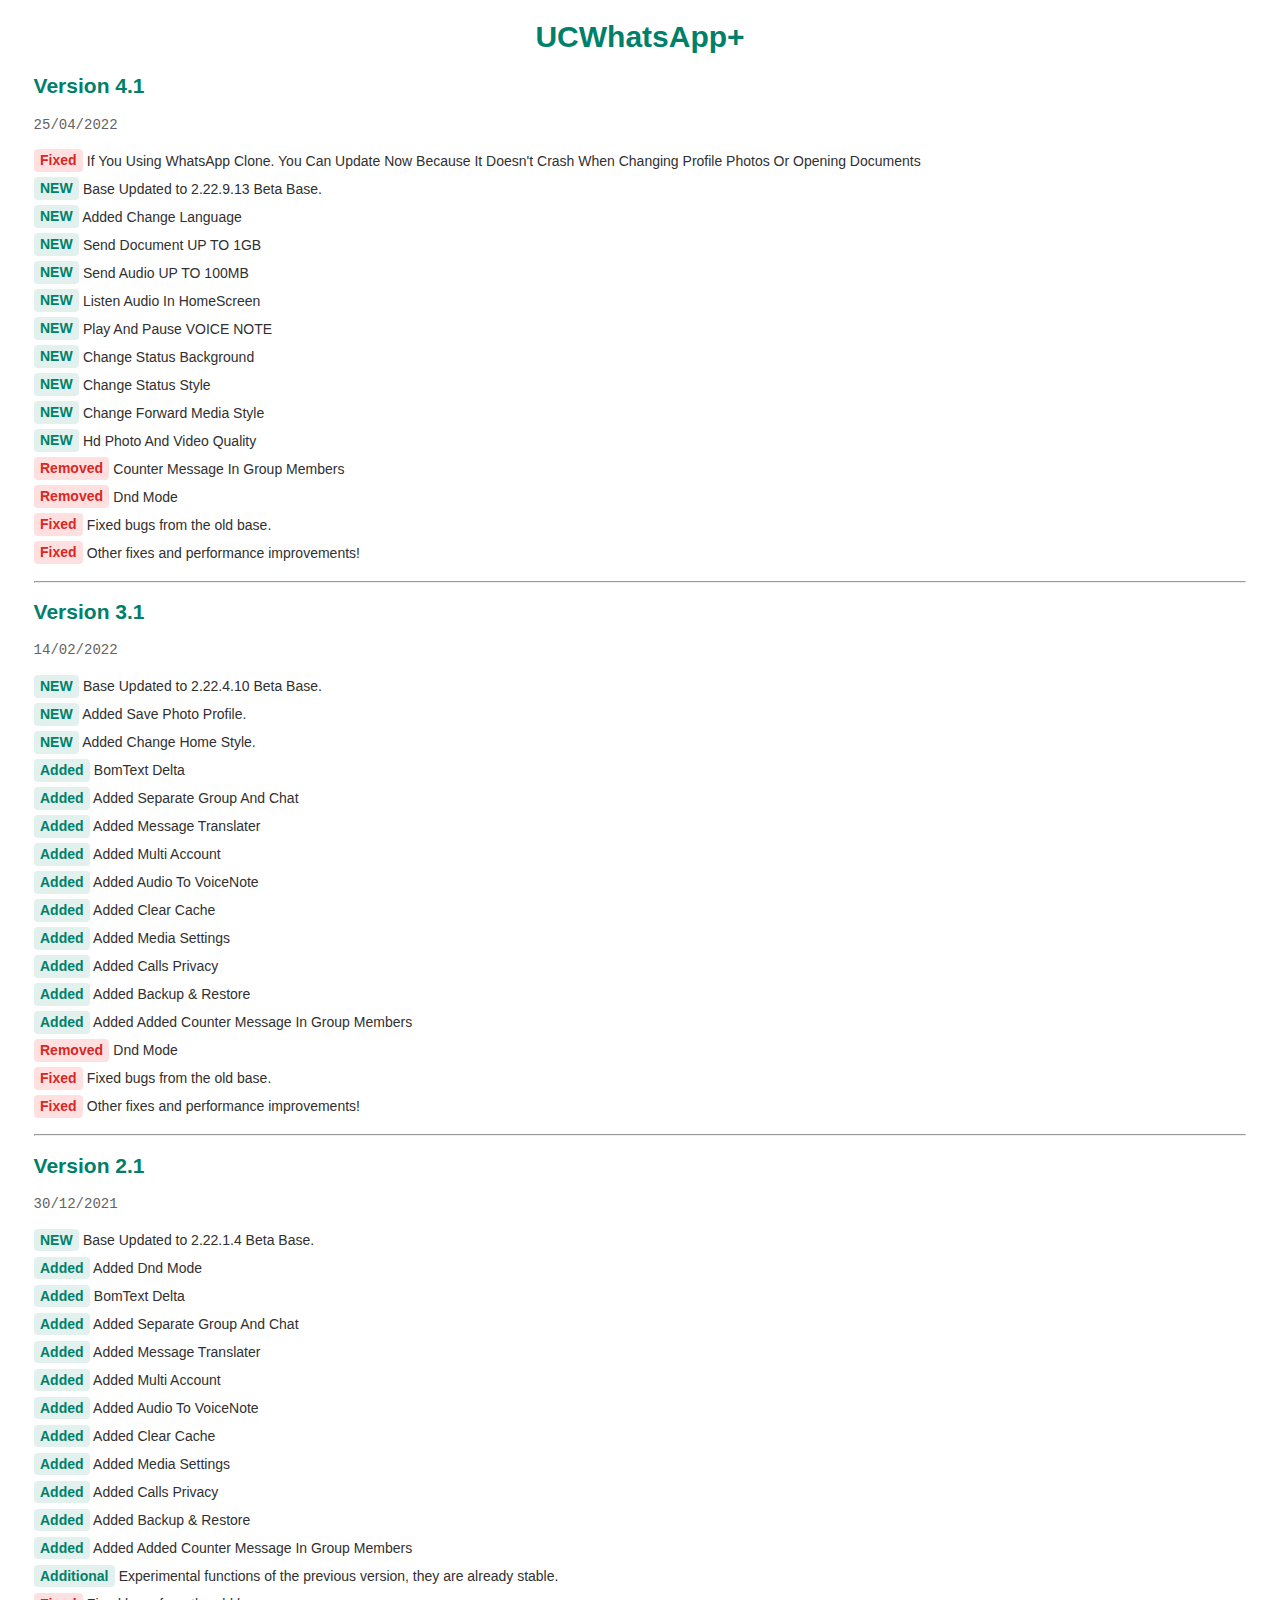
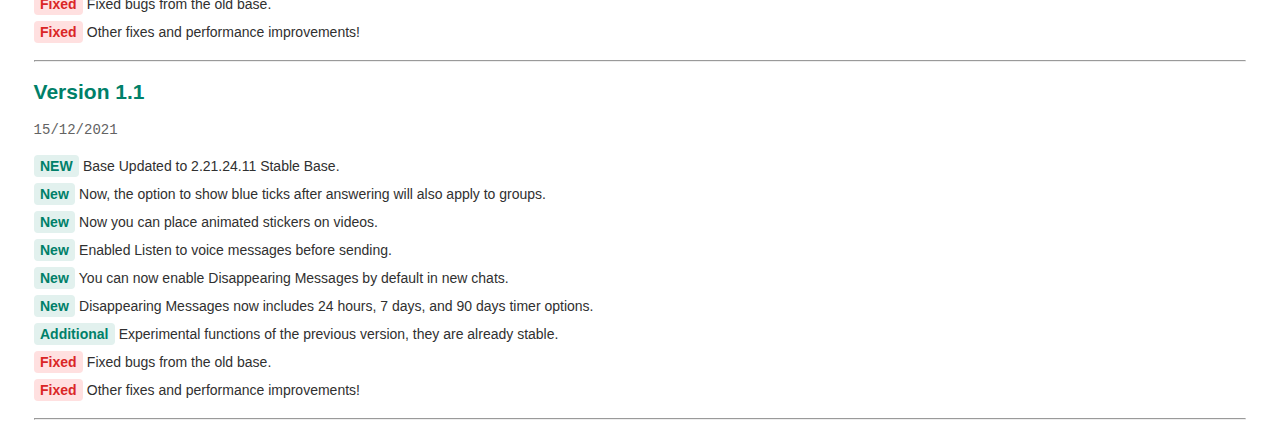
<file: changelog-en.html>
<!DOCTYPE html>
<html>

<head>
    <style>
        html,
        body {
            background-color: #FFFFFF;
            color: #303030;
        }

        body {
            padding-top: 0%;
            padding-left: 2%;
            padding-right: 2%;
            font-size: 14px;
            font-family: 'Arial', 'Helvetica Neue', sans-serif;
        }

        .title {
            display: block;
            width: 100%;
            text-align: center;
            font-size: 16px;
        }

        p {
            line-height: 2;
            display: block;
        }

        b {
            font-size: large;
        }

        point,
        baseup,
        fixed {
            padding: .2rem .4rem;
            border-radius: .25rem;
        }

        point {
            color: #008069;
            background-color: #e2f1ee;
            font-weight: bold;
        }

        baseup {
            background-color: #d5dee2;
            color: #506874;
            font-weight: bold;
        }

        fixed {
            color: #da2626;
            background-color: #ffe0e0;
            font-weight: bold;
        }

        date {
            font-family: monospace;
            color: #636363;
        }
    </style>
</head>
<div style="font-weight: bold; font-size: 15px; text-align: center; width: 100%;">
    <strong>
        <h1 style="color: #008069">UCWhatsApp+</h1>
    </strong>
</div>

<body>
	<h2 style="color: #008069"> Version 4.1</h2>
    <date>25/04/2022</date>

    <p>
<fixed>Fixed</fixed> If You Using WhatsApp Clone. You Can Update Now Because It Doesn't Crash When Changing Profile Photos Or Opening Documents</br>

        <point>NEW</point> Base Updated to 2.22.9.13 Beta Base.</br>
        <point>NEW</point> Added Change Language</br>
        <point>NEW</point> Send Document UP TO 1GB</br>
        <point>NEW</point>  Send Audio UP TO 100MB</br>
        <point>NEW</point>  Listen Audio In HomeScreen</br>
        <point>NEW</point>  Play And Pause VOICE NOTE</br>
        <point>NEW</point>  Change Status Background</br>     
        <point>NEW</point>  Change Status Style</br>     
        <point>NEW</point>  Change Forward Media Style</br>  
        <point>NEW</point>  Hd Photo And Video Quality</br>
        <fixed>Removed</fixed>   Counter Message In Group Members</br>          <fixed>Removed</fixed>  Dnd Mode</br>
        <fixed>Fixed</fixed> Fixed bugs from the old base.</br>
        <fixed>Fixed</fixed> Other fixes and performance improvements!</br>


    </p>
    <hr />
	
	<h2 style="color: #008069"> Version 3.1</h2>
    <date>14/02/2022</date>

    <p>

        <point>NEW</point> Base Updated to 2.22.4.10 Beta Base.</br>
<point>NEW</point> Added Save Photo Profile.</br>
<point>NEW</point> Added Change Home Style.</br>
        <point>Added</point>  BomText Delta</br>
        <point>Added</point>  Added Separate Group And Chat</br>
        <point>Added</point>  Added Message Translater</br>
        <point>Added</point>  Added Multi Account</br>     
        <point>Added</point>  Added Audio To VoiceNote</br>     
        <point>Added</point>  Added Clear Cache</br>
        <point>Added</point>  Added Media Settings</br>
        <point>Added</point>  Added Calls Privacy</br>
        <point>Added</point>  Added Backup & Restore</br>
        <point>Added</point>  Added Added Counter Message In Group Members</br>          <fixed>Removed</fixed>  Dnd Mode</br>
        <fixed>Fixed</fixed> Fixed bugs from the old base.</br>
        <fixed>Fixed</fixed> Other fixes and performance improvements!</br>


    </p>
    <hr />
    
    
	<h2 style="color: #008069"> Version 2.1</h2>
    <date>30/12/2021</date>

    <p>

        <point>NEW</point> Base Updated to 2.22.1.4 Beta Base.</br>
        <point>Added</point> Added  Dnd Mode</br>
        <point>Added</point>  BomText Delta</br>
        <point>Added</point>  Added Separate Group And Chat</br>
        <point>Added</point>  Added Message Translater</br>
        <point>Added</point>  Added Multi Account</br>     
        <point>Added</point>  Added Audio To VoiceNote</br>     
        <point>Added</point>  Added Clear Cache</br>
        <point>Added</point>  Added Media Settings</br>
        <point>Added</point>  Added Calls Privacy</br>
        <point>Added</point>  Added Backup & Restore</br>
        <point>Added</point>  Added Added Counter Message In Group Members</br>
        <point>Additional</point> Experimental functions of the previous version, they are already stable.</br>
        <fixed>Fixed</fixed> Fixed bugs from the old base.</br>
        <fixed>Fixed</fixed> Other fixes and performance improvements!</br>


    </p>
    <hr />
	
	
	
	
    <h2 style="color: #008069"> Version 1.1</h2>
    <date>15/12/2021</date>

    <p>

        <point>NEW</point> Base Updated to 2.21.24.11 Stable Base.</br>
        <point>New</point> Now, the option to show blue ticks after answering will also apply to groups.</br>
        <point>New</point> Now you can place animated stickers on videos.</br>
        <point>New</point> Enabled Listen to voice messages before sending.</br>
        <point>New</point> You can now enable Disappearing Messages by default in new chats. </br>
        <point>New</point> Disappearing Messages now includes 24 hours, 7 days, and 90 days timer options.</br>
        <point>Additional</point> Experimental functions of the previous version, they are already stable.</br>
        <fixed>Fixed</fixed> Fixed bugs from the old base.</br>
        <fixed>Fixed</fixed> Other fixes and performance improvements!</br>


    </p>
    <hr />



</body>

</html>
</file>
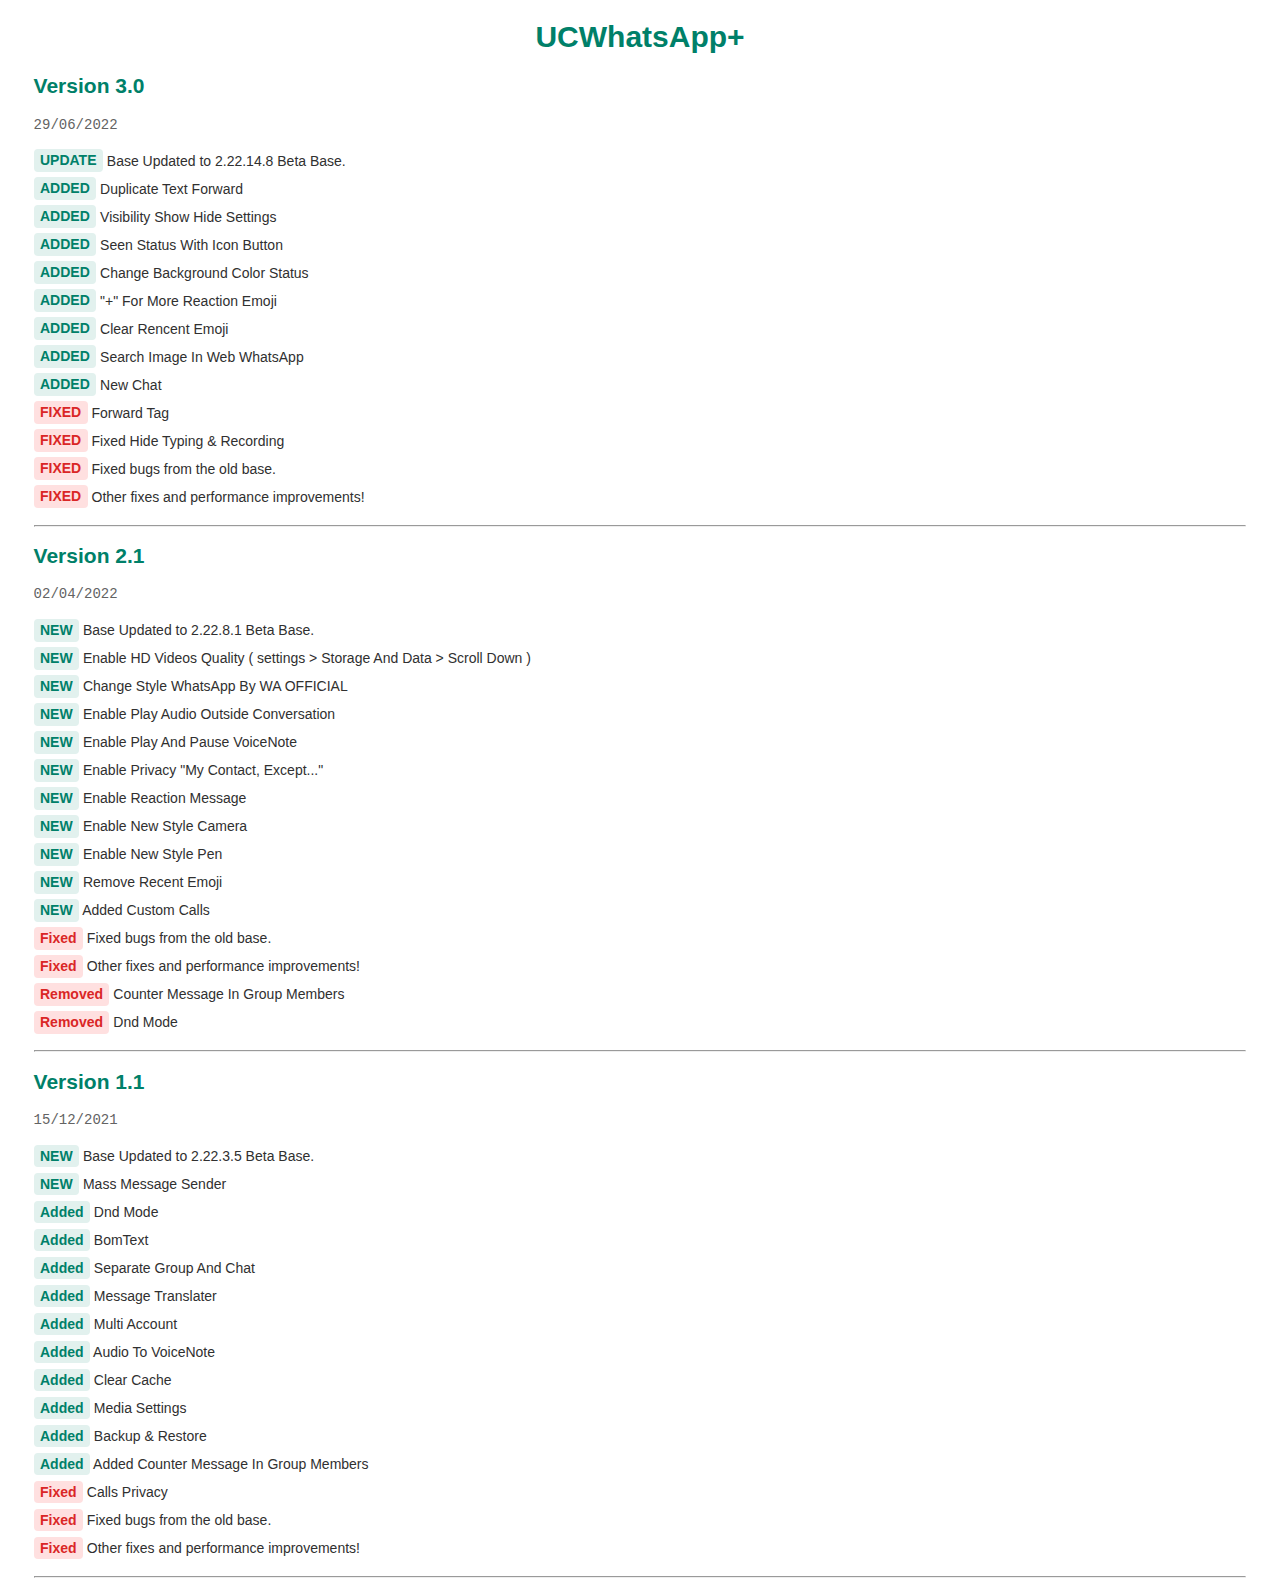
<file: updaterbisnis.html>
<!DOCTYPE html>
<html>

<head>
    <style>
        html,
        body {
            background-color: #FFFFFF;
            color: #303030;
        }

        body {
            padding-top: 0%;
            padding-left: 2%;
            padding-right: 2%;
            font-size: 14px;
            font-family: 'Arial', 'Helvetica Neue', sans-serif;
        }

        .title {
            display: block;
            width: 100%;
            text-align: center;
            font-size: 16px;
        }

        p {
            line-height: 2;
            display: block;
        }

        b {
            font-size: large;
        }

        point,
        baseup,
        fixed {
            padding: .2rem .4rem;
            border-radius: .25rem;
        }

        point {
            color: #008069;
            background-color: #e2f1ee;
            font-weight: bold;
        }

        baseup {
            background-color: #d5dee2;
            color: #506874;
            font-weight: bold;
        }

        fixed {
            color: #da2626;
            background-color: #ffe0e0;
            font-weight: bold;
        }

        date {
            font-family: monospace;
            color: #636363;
        }
    </style>
</head>
<div style="font-weight: bold; font-size: 15px; text-align: center; width: 100%;">
    <strong>
        <h1 style="color: #008069">UCWhatsApp+</h1>
    </strong>
</div>

<body>
	
	
	
		
	
	    <h2 style="color: #008069"> Version 3.0</h2>
    <date>29/06/2022</date>
    <p>
        <point>UPDATE</point> Base Updated to 2.22.14.8 Beta Base.</br>
        <point>ADDED</point> Duplicate Text Forward </br>       
        <point>ADDED</point> Visibility Show Hide Settings </br>         
         <point>ADDED</point> Seen Status With Icon Button</br>
         <point>ADDED</point> Change Background Color Status </br>
         <point>ADDED</point> "+" For More Reaction Emoji</br>                
         <point>ADDED</point> Clear Rencent Emoji</br>         
         <point>ADDED</point> Search Image In Web WhatsApp</br>
         <point>ADDED</point> New Chat</br>                
         <fixed>FIXED</fixed> Forward Tag</br>                
         <fixed>FIXED</fixed> Fixed Hide Typing & Recording</br>               
         <fixed>FIXED</fixed> Fixed bugs from the old base.</br>
        <fixed>FIXED</fixed> Other fixes and performance improvements!</br>  
    </p>
    <hr />
	
	
	
	    <h2 style="color: #008069"> Version 2.1</h2>
    <date>02/04/2022</date>
    <p>
        <point>NEW</point> Base Updated to 2.22.8.1 Beta Base.</br>
        <point>NEW</point> Enable HD Videos Quality ( settings > Storage And Data > Scroll Down ) </br>       
        <point>NEW</point> Change Style WhatsApp By WA OFFICIAL</br>         
         <point>NEW</point> Enable Play Audio Outside Conversation</br>
         <point>NEW</point> Enable Play And Pause VoiceNote</br>
         <point>NEW</point> Enable Privacy "My Contact, Except..."</br>                
         <point>NEW</point> Enable Reaction Message</br>         
         <point>NEW</point> Enable New Style Camera</br>
         <point>NEW</point> Enable New Style Pen</br>                
         <point>NEW</point> Remove Recent Emoji</br>                
         <point>NEW</point> Added Custom Calls</br>               
        <fixed>Fixed</fixed> Fixed bugs from the old base.</br>
        <fixed>Fixed</fixed> Other fixes and performance improvements!</br>
 <fixed>Removed</fixed>   Counter Message In Group Members</br>   
<fixed>Removed</fixed>  Dnd Mode</br>     
    </p>
    <hr />
	
	
    <h2 style="color: #008069"> Version 1.1</h2>
    <date>15/12/2021</date>
    <p>
        <point>NEW</point> Base Updated to 2.22.3.5 Beta Base.</br>
        <point>NEW</point> Mass Message Sender</br>
        <point>Added</point>  Dnd Mode</br>
        <point>Added</point>  BomText</br>
        <point>Added</point>  Separate Group And Chat</br>
        <point>Added</point>  Message Translater</br>
        <point>Added</point>  Multi Account</br>     
        <point>Added</point>  Audio To VoiceNote</br>     
        <point>Added</point>  Clear Cache</br>
        <point>Added</point>  Media Settings</br>
        <point>Added</point>  Backup & Restore</br>
        <point>Added</point>  Added Counter Message In Group Members</br>        
        <fixed>Fixed</fixed>   Calls Privacy</br>
        <fixed>Fixed</fixed> Fixed bugs from the old base.</br>
        <fixed>Fixed</fixed> Other fixes and performance improvements!</br>
    </p>
    <hr />



</body>

</html>
</file>
